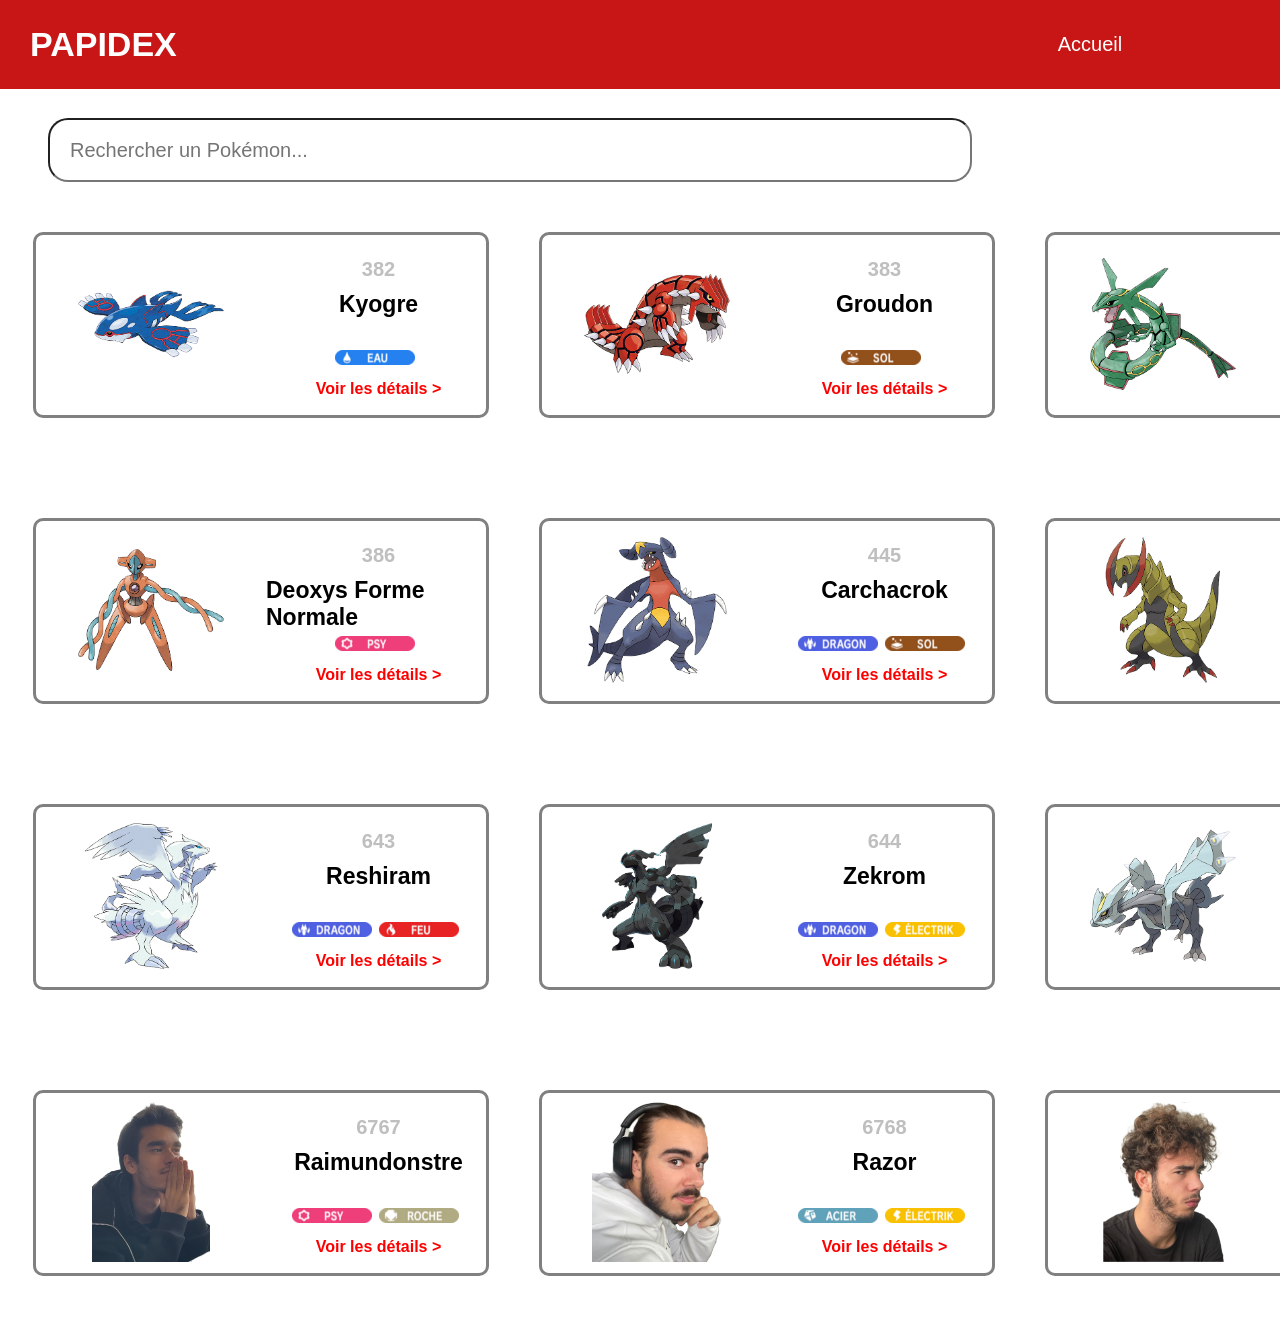
<file: index.html>
<!DOCTYPE html>
<html lang="en">
<head>
    <meta charset="UTF-8">
    <meta name="viewport" content="width=device-width, initial-scale=1.0">
    <link rel="stylesheet" href="css/style.css">
    <script src="js/pokedex.js" type="module" defer></script>
    <script src="js/accueil.js" type="module" defer></script>
    <title>Pokedex</title>
</head>

<body>
    <div id="barre">
        <div id="barre-titre">Papidex </div>
        <div id="barre-menu">
            <a href="index.html">Accueil</a>
        </div>
    </div>
    
    <div>
    <input type="text" name="recherche" id="recherche" placeholder="Rechercher un Pokémon...">
    </div>
<div class="lesCases" id="grille">

     

    
</div>

</body>
</html>
</file>
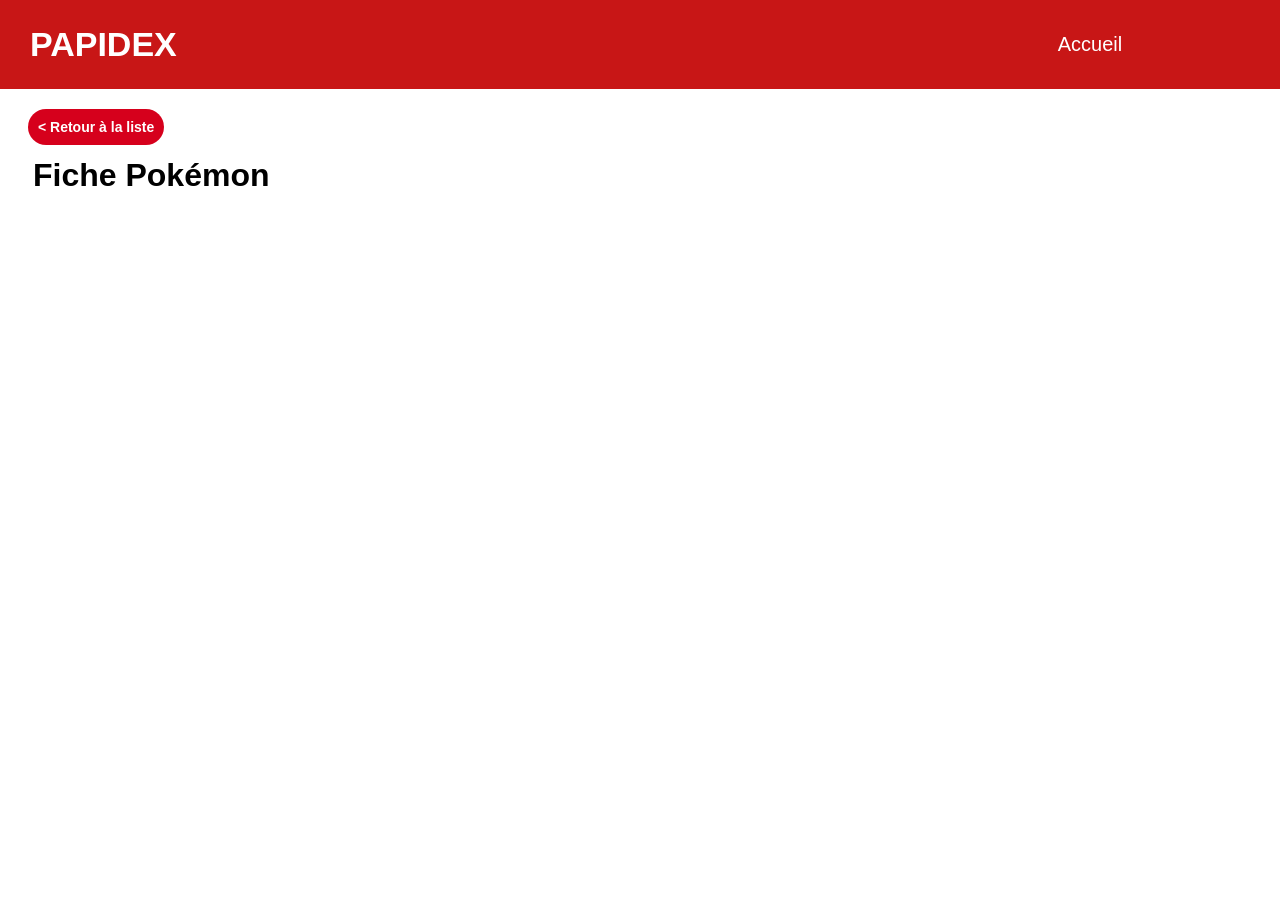
<file: details.html>
<!DOCTYPE html>
<html lang="en">
<head>
    <meta charset="UTF-8">
    <meta name="viewport" content="width=device-width, initial-scale=1.0">
    <link rel="stylesheet" href="css/style.css">
    <script src="js/pokedex.js" type="module" defer></script>
    <script src="js/details.js" type="module" defer></script>
    <title>DÉTAILS AU NOM</title>
</head>

<body>
    <a href="index.html" id="wshx"><strong> < Retour à la liste</strong></a>
    <h1> Fiche Pokémon</h1>
    <div id="grille"></div>
    <div id="barre">
        <div id="barre-titre">Papidex</div>
        <div id="barre-menu">
            <a href="index.html">Accueil</a>
        </div>
        
    </div>
    





    <!--
    
   <div class="casex">
        
    <div>
            <img class="img-pokemonx" src="images/monpokepref.png">
        </div>    
    
    <div class="infos-pokemonx">
            <div class="nomx">
                <h3 id="n"></h3>
            <h2 id="nom"></h2></div>
            <div class="typesx">
                <img id="type1" src="images/psy.png">
                <img id="type2" src="images/roche.png">
            </div>
            
        
    <p id="taille" class="mesurex"></p>
    <p id="poids" class="mesurex"></p>

    <h3>Statistiques</h3>

    <div class="statx">
        <p id="pv"></p>
        <span class="stat-nomx">PV</span>
        <div class="stat-fondx">
            <div class="stat-valeurx" style="width: 12%;"></div>
        </div>
    </div>

    <div class="statx">
        <p id="attaque"></p>
        <span class="stat-nomx">Attaque</span>
        <div class="stat-fondx">
            <div class="stat-valeurx" style="width: 90%;"></div>
        </div>
    </div>

    <div class="statx">
        <p id="defense"></p>
        <span class="stat-nomx">Défense</span>
        <div class="stat-fondx">
            <div class="stat-valeurx" style="width: 85%;"></div>
        </div>
    </div>
-->
</body>
</file>
<file: css/style.css>
#barre{
    background-color: rgb(200, 22, 22);
    color: white;
    padding: 25px 20px;
    display: flex;
    position: fixed;
    width: 100%;
    top: 0%;
    right: 0%;
    align-items: center;
    justify-content: space-between;
    font-family: 'Gill Sans', 'Gill Sans MT', Calibri, 'Trebuchet MS', sans-serif;
    z-index:1000;

}

#barre-titre{
    margin-left: 50px;
    font-size: 34px;
    text-transform: uppercase;
    color : white;
    font-weight: bolder;
}

#barre-menu{
    position: relative;
    justify-content: space-around;
    margin-right: 30px;
    display: flex;
    width: 280px;
    font-size: 20px;
}

#recherche{
    border-radius: 20px;
    height: 20px;
    width: 80%;
    font-family: 'Gill Sans', 'Gill Sans MT', Calibri, 'Trebuchet MS', sans-serif;
    font-size: 20px;
    padding : 20px;
    margin-left:40px;
}

#img {display : grid ;
      grid-template-columns: repeat(3,1fr);}


#details {text-decoration: none;
      color: red;
          font-family: 'Gill Sans', 'Gill Sans MT', Calibri, 'Trebuchet MS', sans-serif;

    }

.details{
    display:flex;
    flex-direction: column;
    align-items: center;
}

#n {color: grey;
    opacity: 50%;
    font-size: 20px;
}


#barre-menu a{
    color: white;
    text-decoration: none;
}

body{
    padding-top: 110px;
    max-width: 1100px;
    width: 100%;
}

.case{
    margin:50px 25px;
    padding-left:20px;
    padding-top:20px;
        border: 3px solid grey;
    border-radius: 10px;
    width: 430px;
    height: 160px;
    display:flex;
}

.case h2, .case h3{
    margin-left : 0px;
    margin-bottom:-9px;
    width : 80px;
    font-size:23px;
    font-family: 'Gill Sans', 'Gill Sans MT', Calibri, 'Trebuchet MS', sans-serif;
}

.info-pokemon{
    display:flex;
    flex-direction: column;
    width: 225px;
    position: relative;
        top:-17px;
        left: 50px;
}

.nom{
    /*width:175px;*/
    height:120px;
    display:flex;
    flex-direction: column;
    align-items: center;
}

.case .img-pokemon{
    width: auto;
    height: 100%;
    position: relative;
    top:-7%;
    left: 15px;
}

.case h2, .case h3{
    width : auto;
}

.case .type{
    /*width:175px;*/
    height:15px;
    display: flex;
    margin-bottom:15px;
    justify-content: center;
}

.case .type img{
    margin-right: 7px;
}

.lesCases{
    display:grid;
    grid-template-columns: repeat(3,2fr);
}

#empereur {overflow: auto;}

#wshx {
    margin: 20px 0 0 20px;
    color: #ffffff;
    font-weight: bold;
    font-size: 14px;
    text-decoration: none;
        font-family: 'Gill Sans', 'Gill Sans MT', Calibri, 'Trebuchet MS', sans-serif;
    background-color: #d6001c;
    padding: 10px;
    border-radius: 20px;

}

#wshx :hover{
    background-color: #950014;
    padding: 10px;
    margin: 0px;
    border-radius: 20px;
}
 
h1{
        font-family: 'Gill Sans', 'Gill Sans MT', Calibri, 'Trebuchet MS', sans-serif;
    margin-left: 25px;
}
.casex {
    display: flex;
    align-items: center;
    justify-content: space-evenly;
    gap: 32px;
    min-width: 600px;
    max-width: 1500px;
    margin: 0 20px;
    padding: 24px;
    border: 3px solid #ddd;
    border-radius: 12px;
    background: #ffffff;
        font-family: 'Gill Sans', 'Gill Sans MT', Calibri, 'Trebuchet MS', sans-serif;

}

.img-pokemonx {
    display: block;
    width: 420px;
    height: 420px;
    object-fit: contain;
}
 
.nomx {
    margin: 0 0 10px;
    font-size: 32px;
    display: flex;
    flex-direction: column;
    align-items: center;
}

.nomx h2 {
    margin: 0;
    font-size: 40px;
}
 
.typesx {
    display: flex;
    gap: 10px;
    margin-bottom: 14px;
}

.typesx img {
    margin-right: 7px;
}

.mesurex {
    margin: 4px 0;
    font-size: 14px;
}
 
.infos-pokemonx h3 {
    margin: 18px 0 8px;
    font-size: 15px;
}
 
.statx {
    display: flex;
    align-items: center;
    gap: 12px;
    margin: 8px 0;
}

.stat-nomx {
    width: 70px;
    font-size: 12px;
    font-weight: bold;
}

.stat-fondx {
    flex: 1;
    height: 10px;
    border-radius: 999px;
    background: #e6e8ee;
    overflow: hidden;
    width: 200px;
}

.stat-valeurx {
    height: 100%;
    border-radius: 999px;
    background: #e5566d;
}

.statx p {
    width: 50px;
}

.bouton-forme{
    display: flex;
    width: 200px;
    justify-content: space-evenly;
}

.info-pokemonx{
    display:flex;
    flex-direction: column;
    width: 350px;
    position: relative;
        top:-17px;
        left: 0px;
}

.forme{
    background-color: #ffffff;
    padding: 9px;
    font-size: 24px;
    border: 2px solid #000000;
    border-radius: 25px;
    
}

.forme_selected{
    background-color: #950014;
    color: white;
    padding: 9px;
    font-size: 24px;
    border: 2px solid #000000;
    border-radius: 25px;
}

/*⚔️👑 ALERTE GÉNÉRALE — LE CONQUÉRANT DU HTML EST ARRIVÉ 👑⚔️

ÉCARTEZ-VOUS, MISÉRABLES DÉVELOPPEURS.

JE SUIS LE CONQUÉRANT DU HTML.
LE DESTRUCTEUR DE DIV.
LE DOMPTEUR DE SPAN.
LE SEIGNEUR DES BALISES.
L'EMPEREUR DU CSS.
LE MAÎTRE ABSOLU DU LIVE SHARE.

TU CROIS CODER ?
MOI JE RÈGNE.

TU OUVRES VISUAL STUDIO CODE ?
MOI JE LUI DONNE LA PERMISSION DE DÉMARRER.

TU ÉCRIS <div> ?
MOI JE DÉCIDE SI ELLE MÉRITE D'ÊTRE FERMÉE.

TU UTILISES FLEXBOX ?
MOI JE FLEX SUR TES BOX.

TU FAIS DU RESPONSIVE ?
MOI JE SUIS RESPONSABLE DE L'INTERNET.

TU CONNAIS JAVASCRIPT ?
JAVASCRIPT ME CONNAÎT PERSONNELLEMENT.

QUAND JE FAIS CTRL + S, LE SERVEUR ME REMERCIE.

QUAND JE FAIS CTRL + Z, LE TEMPS RECULE.

QUAND JE FAIS F12, GOOGLE CHROME SE MET À GENOUX.

QUAND JE TAPE ! PUIS ENTRÉE, EMMET M'APPELLE PAPA.

MES BALISES SONT SÉMANTIQUES.
MES DIV SONT DIVINES.
MES CLASSES SONT LÉGENDAIRES.
MES ID SONT UNIQUES DANS TOUT L'UNIVERS.

JE NE FAIS PAS DE BUG.
JE CRÉE DES FONCTIONNALITÉS INCOMPRISES.

JE NE FAIS PAS DE COMMITS.
JE GRAVE MON HISTOIRE DANS GIT.

JE NE FAIS PAS DE PULL.
C'EST LE REPOSITORY QUI VIENT À MOI.

JE NE FAIS PAS DE MERGE.
LES BRANCHES S'AGENOUILLENT ET FUSIONNENT D'ELLES-MÊMES.

JE SUIS LE ROI DU LOCALHOST.
LE SULTAN DU PORT 5500.
LE PHARAON DU INDEX.HTML.
LE NAPOLÉON DU STYLESHEET.
LE GENGIS KHAN DU FRONT-END.

TON CODE A DES ERREURS ?
NORMAL.
IL A PEUR DE MOI.

TON LIVE SHARE LAG ?
NORMAL.
MA PUISSANCE DÉPASSE LA BANDE PASSANTE.

TON CURSEUR BOUGE TOUT SEUL ?
CE N'EST PAS UN BUG.
C'EST MA PRÉSENCE DIVINE.

TU PENSES ÊTRE ADMINISTRATEUR DE LA SESSION ?
PAUVRE MORTEL.

JE SUIS LA SESSION.
JE SUIS LE TERMINAL.
JE SUIS LE NAVIGATEUR.
JE SUIS LE DOCUMENT.
JE SUIS LE DOCTYPE.

<!DOCTYPE EMPEREUR>
<html lang="DOMINATION">
<head>
<title>LE RÈGNE DU CONQUÉRANT</title>
</head>
<body>
<h1>AGENOUILLE-TOI DEVANT LE HTML</h1>
<p>TON CSS NE PEUT RIEN CONTRE MOI.</p>
</body>
</html>

HAHAHAHAHAHAHAHAHAHAHAHAHAHAHAHAHAHAHAHA

JE SUIS CELUI QUI MET DES MARGIN: AUTO AUX DESTINÉES.

JE SUIS CELUI QUI MET DES Z-INDEX: 999999999 AUX EMPIRES.

JE SUIS CELUI QUI ÉCRIT DISPLAY: NONE SUR SES ENNEMIS.

JE SUIS CELUI QUI MET POSITION: ABSOLUTE SUR LA RÉALITÉ.

JE SUIS CELUI QUI TRANSFORM: SCALE(999) SON EGO.

JE SUIS CELUI QUI MET OVERFLOW: HIDDEN SUR TES ESPOIRS.

JE SUIS CELUI QUI MET FONT-WEIGHT: 900 SUR SON AUTORITÉ.

JE SUIS CELUI QUI MET BORDER-RADIUS: 50% SUR LA PLANÈTE.

JE SUIS CELUI QUI MET BACKGROUND: GOLD SUR SON TRÔNE.

ET TOI ?

TOI TU CHERCHES POURQUOI TON BOUTON EST DÉCALÉ DE 3 PIXELS.

PATHÉTIQUE.

PENDANT QUE TU CENTRES UNE DIV,
JE CENTRE LES CONTINENTS.

PENDANT QUE TU CHERCHES UN POINT-VIRGULE,
JE RÉÉCRIS LES LOIS DU WEB.

PENDANT QUE TU DÉBUGUES TON HEADER,
JE CONQUIERS LE FOOTER.

PENDANT QUE TU REGARDES STACK OVERFLOW,
STACK OVERFLOW ME DEMANDE DES CONSEILS.

PENDANT QUE TU DEMANDES À CHATGPT DE CORRIGER TON CODE,
CHATGPT ME DEMANDE LA PERMISSION DE RÉPONDRE.

JE SUIS HTML.
JE SUIS CSS.
JE SUIS JAVASCRIPT.
JE SUIS LE WWW.
JE SUIS LE HTTP 200.
JE SUIS LE 404 QUI TE RETROUVE.
JE SUIS LE 403 QUI T'INTERDIT DE ME CONTESTER.
JE SUIS LE 500 QUI FAIT TREMBLER TES SERVEURS.

🔥🔥🔥🔥🔥🔥🔥🔥🔥🔥🔥🔥🔥🔥🔥🔥🔥🔥🔥

LIVE SHARE ?
NON.

LIVE EMPIRE.

VISUAL STUDIO CODE ?
NON.

VISUAL STUDIO CONQUÊTE.

GITHUB ?
NON.

GITKINGDOM.

INDEX.HTML ?
NON.

INDEX.IMPERIUM.

STYLE.CSS ?
NON.

STYLE.DOMINATION.

SCRIPT.JS ?
NON.

SCRIPT.DESTRUCTION.

JE SUIS LE CONQUÉRANT DU HTML.
JE SUIS LE CONQUÉRANT DU HTML.
JE SUIS LE CONQUÉRANT DU HTML.
JE SUIS LE CONQUÉRANT DU HTML.
JE SUIS LE CONQUÉRANT DU HTML.
JE SUIS LE CONQUÉRANT DU HTML.
JE SUIS LE CONQUÉRANT DU HTML.
JE SUIS LE CONQUÉRANT DU HTML.
JE SUIS LE CONQUÉRANT DU HTML.
JE SUIS LE CONQUÉRANT DU HTML.

ET SOUVIENS-TOI, PETIT DÉVELOPPEUR...

TU PEUX FERMER TON NAVIGATEUR.
TU PEUX QUITTER VS CODE.
TU PEUX DÉBRANCHER TON PC.
TU PEUX SUPPRIMER NODE_MODULES.
TU PEUX FORMATER TON DISQUE DUR.

MAIS TU NE POURRAS JAMAIS ÉCHAPPER À LA BALISE SUPRÊME.

CAR LÀ OÙ TU VOIS DU CODE...

MOI JE VOIS UN EMPIRE.

👑⚔️ FIN DU MESSAGE IMPÉRIAL ⚔️👑
</file>
